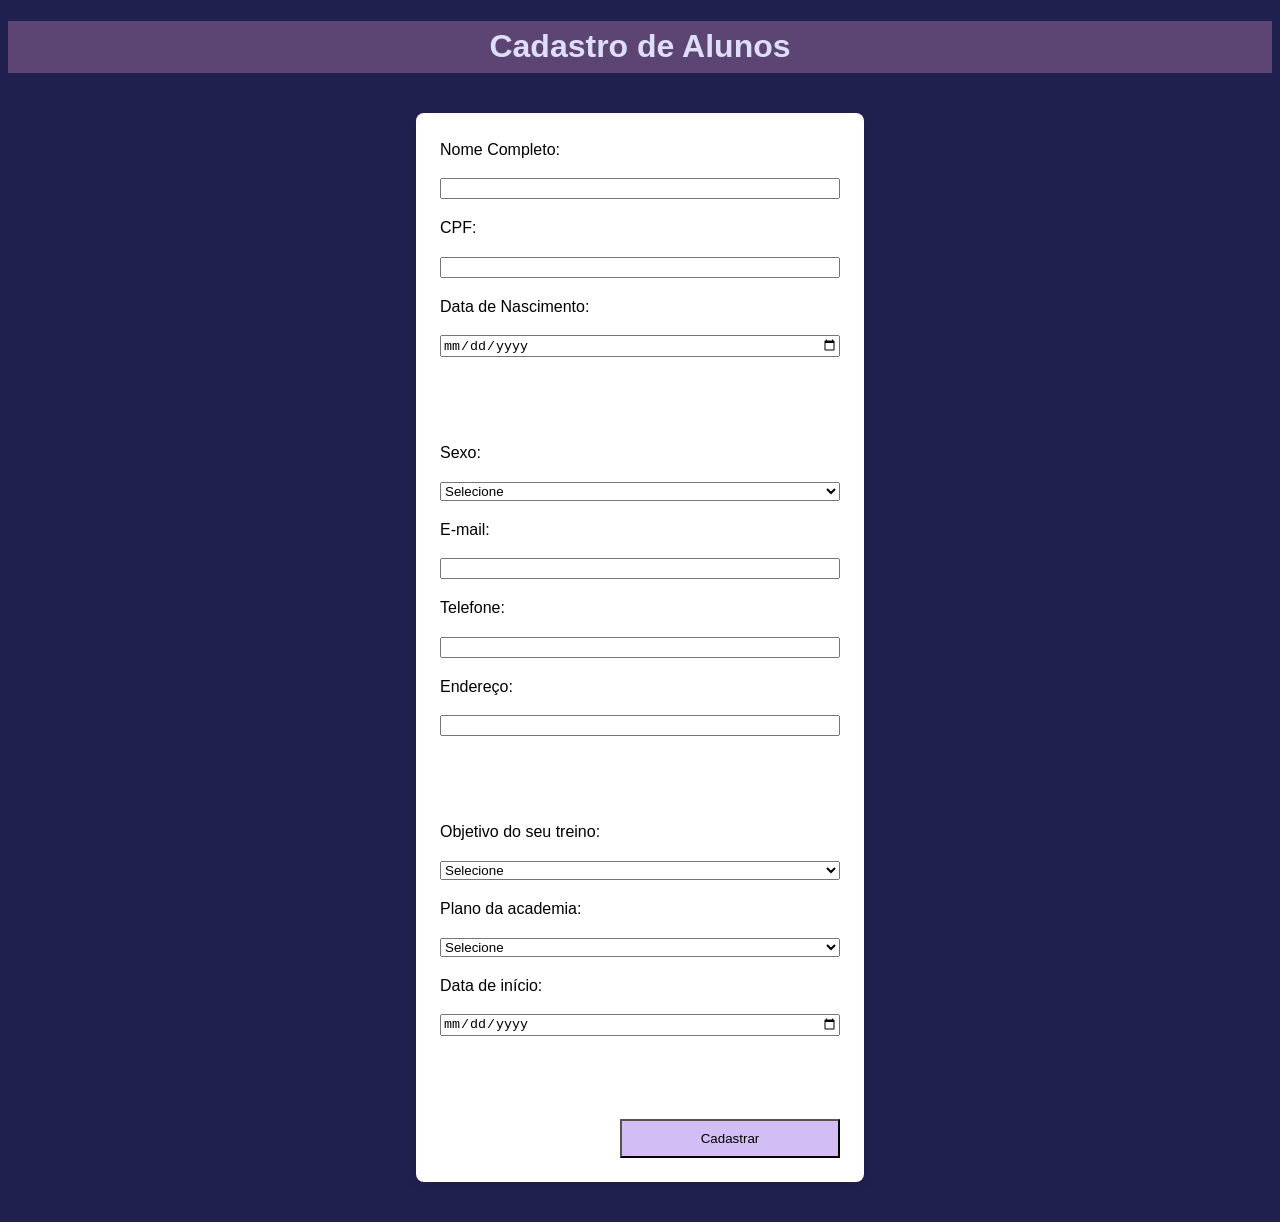
<file: Formulário/index.html>
<!DOCTYPE html>
<html lang="pt-br">
<head>
    <meta charset="UTF-8">
    <title>Cadastro de Academia</title>
    <script src="script.js" defer></script>
    <link rel="stylesheet" href="style.css">
</head>
<h1>Cadastro de Alunos</h1>
<body>
    
    <form id = "formAcademia" class="formulario">
    
    <label>Nome Completo:</label>
<input type="text" id="nome" required>
    
<label>CPF:</label>
<input type="text" id="cpf" required>

<label>Data de Nascimento:</label>
<input type="date" id="nascimento" required>
<br><br>
<label>Sexo:</label>
<select id="sexo" required>
    <option value="">Selecione</option>
    <option value="Feminino">Feminino</option>
    <option value="Masculino">Masculino</option>
    <option value="Outro">Outro</option>
</select>

<label>E-mail:</label>
    <input type="email" id="email" required>

 <label>Telefone:</label>
     <input type="tel" id="telefone" required>

<label>Endereço:</label>
     <input type="text" id="endereco" required>
<br><br>
     <label>Objetivo do seu treino:</label>
     <select id="objetivo" required>
        <option value="">Selecione</option>
        <option value="Emagrecimento">Emagrecimento</option>
        <option value="Hipertrofia">Hipertrofia</option>
        <option value="Condicionamento">Condicionamento físico</option>
    </select>

    <label>Plano da academia:</label>
        <select id="plano" required>
            <option value="">Selecione</option>
            <option value="Mensal">Mensal</option>
            <option value="Trimestral">Trimestral</option>
            <option value="Semestral">Semestral</option>
            <option value="Anual">Anual</option>
        </select>

        <label>Data de início:</label>
        <input type="date" id="inicio" required>
<br><br>
        <button type="submit" id="cadastro">Cadastrar</button>
</form>
</body>
</html>
</file>
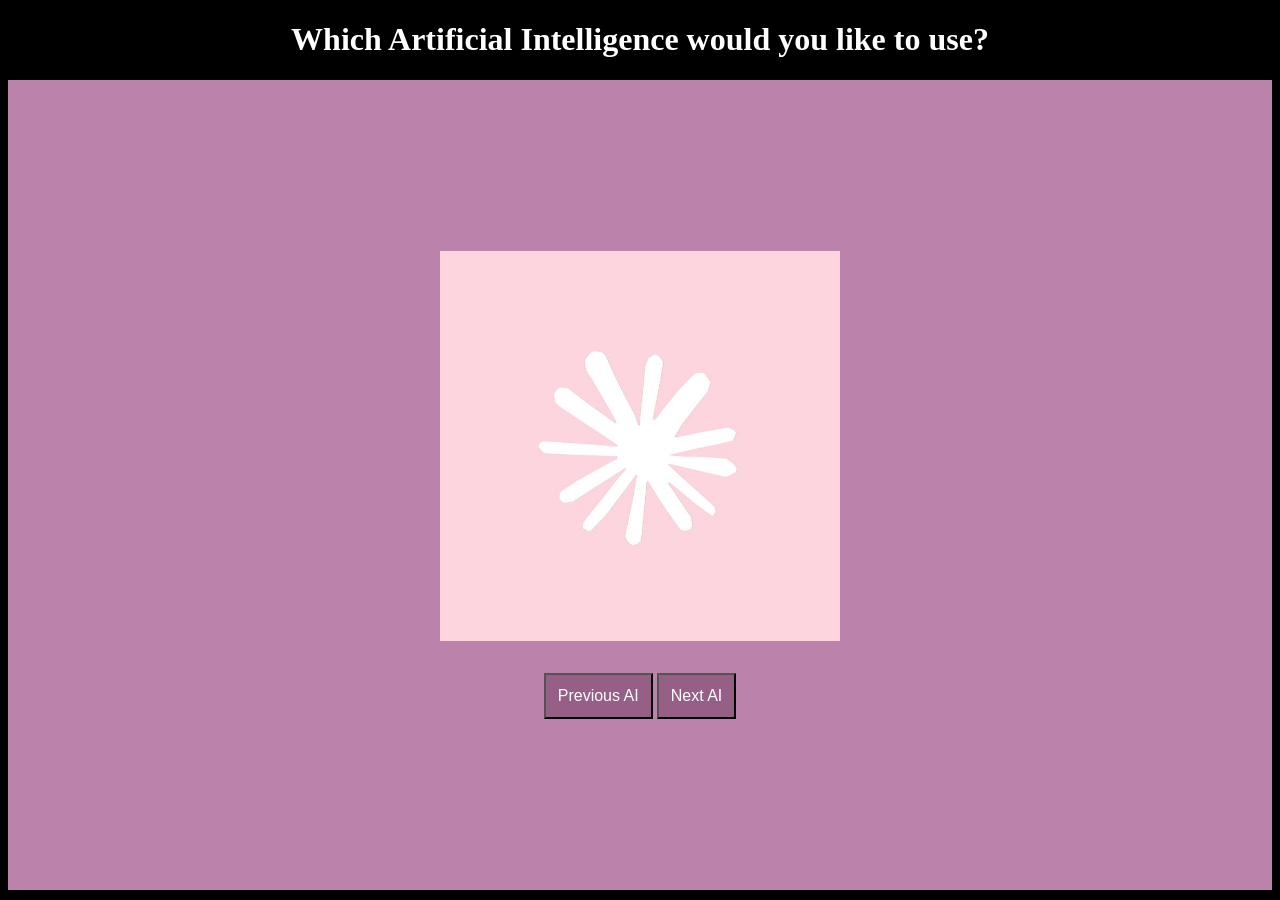
<file: Site Java/index.html>
<!DOCTYPE html>
<html lang="pt-br">
<head>
    <meta charset="UTF-8">
    <link rel="stylesheet" href="style.css">
    <title>Código do YouTube</title>
</head>
<body style="background-color:black">
    <h1><center>Which Artificial Intelligence would you like to use?<center></h1>
   
        <div class="divPai">
        <div class="slider">
        <img class="img1 ativo" src="img/img1.jpg.jpeg" alt="">
        <img class="img2" src="img/img2.jpg.jpeg" alt="">
        <img class="img3" src="img/img3.jpg.jpeg" alt="">
        </div>
        <div class="nav">
        <button class="anterior">Previous AI</button>
        <button class="proxima">Next AI</button>
    </div>
    </div> 

<script src="script.js"></script>    
</body>
</html>
</file>
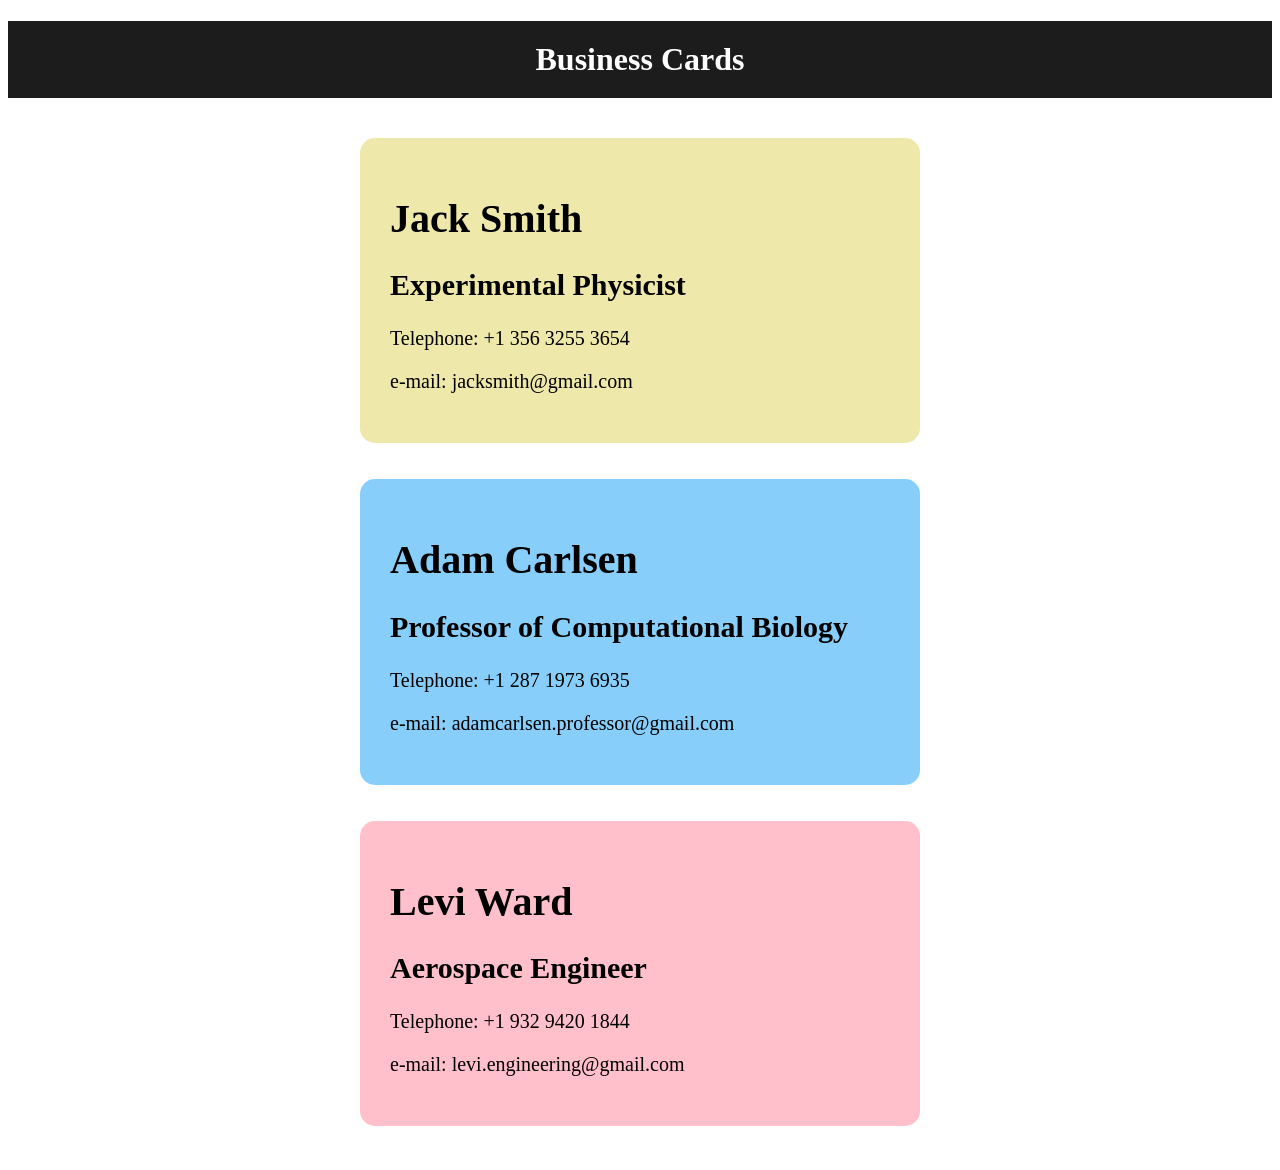
<file: app/app.html>
<!DOCTYPE html>
<html lang="pt-br">
<head>
    <meta charset="UTF-8">
    <meta name="viewport" content="width=device-width, initial-scale=1.0">
    <title>Business cards</title>
     <link rel="stylesheet" href="style.css">
</head>
<body style="background-color: white">

<h1 class="business-cards"> Business Cards</h1>
<br>


<div class="conteiner">
    <div style="background-color:#EEE8AA;"><h1>Jack Smith</h1>
    <h2>Experimental Physicist </h2>
    <p>Telephone: +1 356 3255 3654</p><p>e-mail: jacksmith@gmail.com</p>

</div>
</div>
<br><br>

<div class="conteiner">
    <div style="background-color:#87CEFA;"><h1>Adam Carlsen</h1>
    <h2>Professor of Computational Biology</h2>
    <p>Telephone: +1 287 1973 6935 </p><p>e-mail: adamcarlsen.professor@gmail.com</p>

</div>
</div>
<br><br>

<div class="conteiner">
    <div style="background-color: #FFC0CB;"><h1>Levi Ward</h1>
    <h2>Aerospace Engineer</h2>
    <p>Telephone: +1 932 9420 1844 </p><p>e-mail: levi.engineering@gmail.com</p>

</div>
</div>
<br><br>

<footer>
</footer>



</body>
</html>
</file>
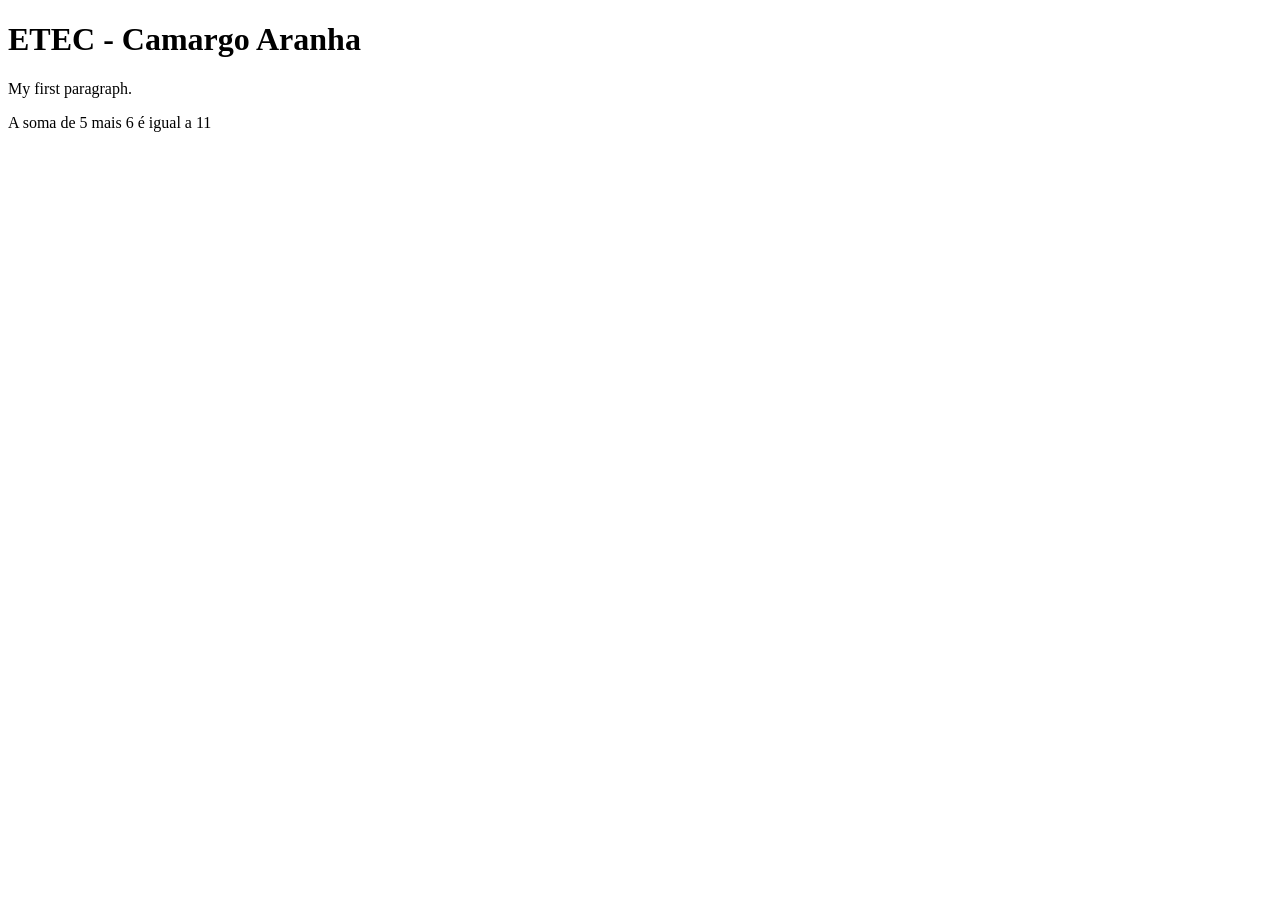
<file: JavaScript/prog1.html>
<!DOCTYPE html>
<html>
<body>

<h1>ETEC - Camargo Aranha</h1>
<p>My first paragraph.</p>


<script>

let x = 5;
let y = 6;

document.write("A soma de ", x, "  mais ", y, " é igual a ", x + y);

</script>

</body>
</html>
</file>
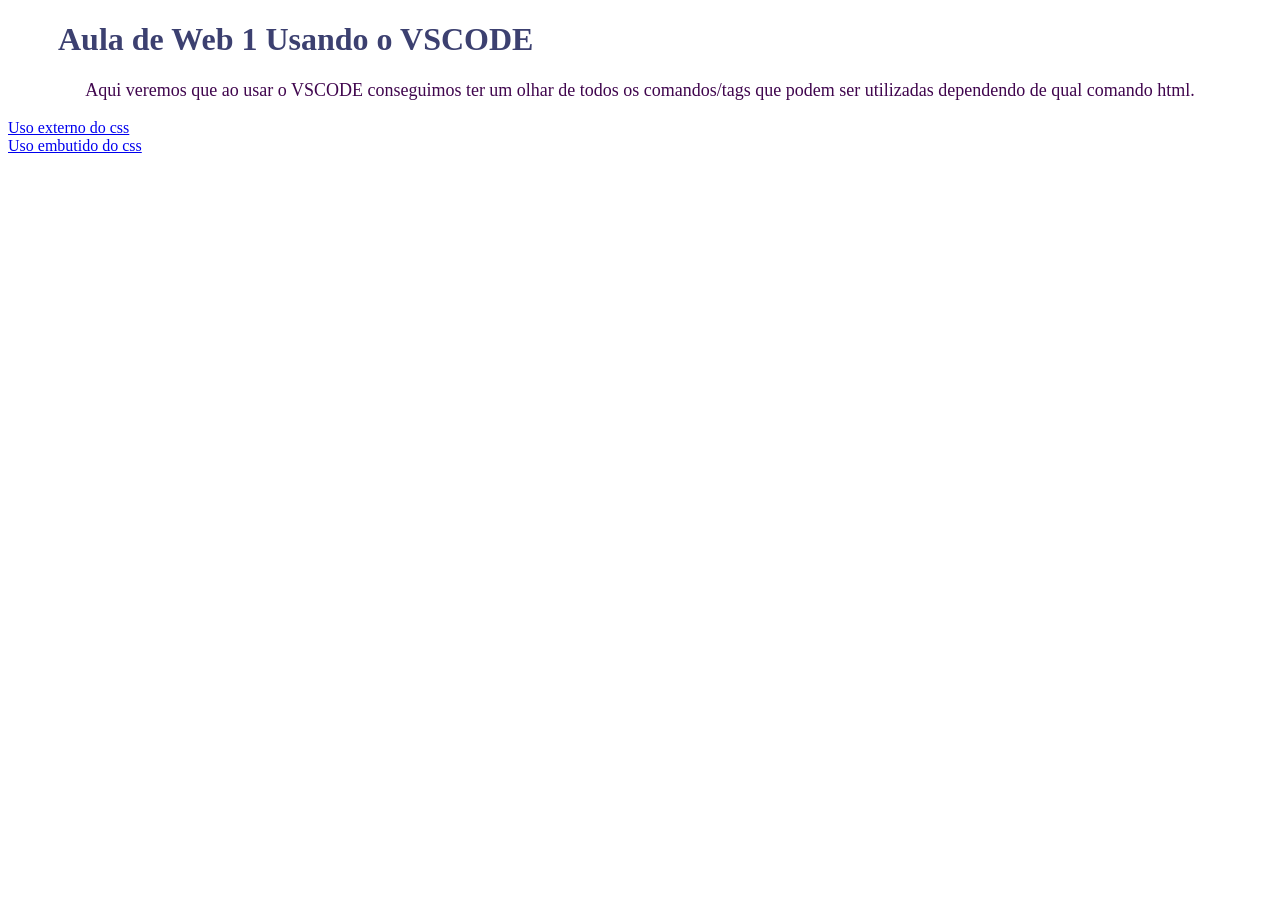
<file: uso_css/css_uso_interno.html>
<!DOCTYPE html>
<html>
<head>
<style>
body {
  background-image: linear-gradient(to right rgb(165, 48, 48),rgb(187, 74, 93), rgb(218, 136, 177));
}

h1 {
  color: rgb(60, 64, 112);
  margin-left: 50px;
}
p {
 color: rgb(64, 6, 78);
 text-align: center;
 font-size: large;

 }
</style>
</head>
<body>

<h1>Aula de Web 1 Usando o VSCODE</h1>
<p>Aqui veremos que ao usar o VSCODE conseguimos ter um olhar de todos os comandos/tags que podem ser utilizadas dependendo de qual comando html.</p>

<a href="uso_externo_html.html">Uso externo do css</a>
<br>
<a href="exemplo_embutido.html">Uso embutido do css</a>

</body>
</html>
</file>
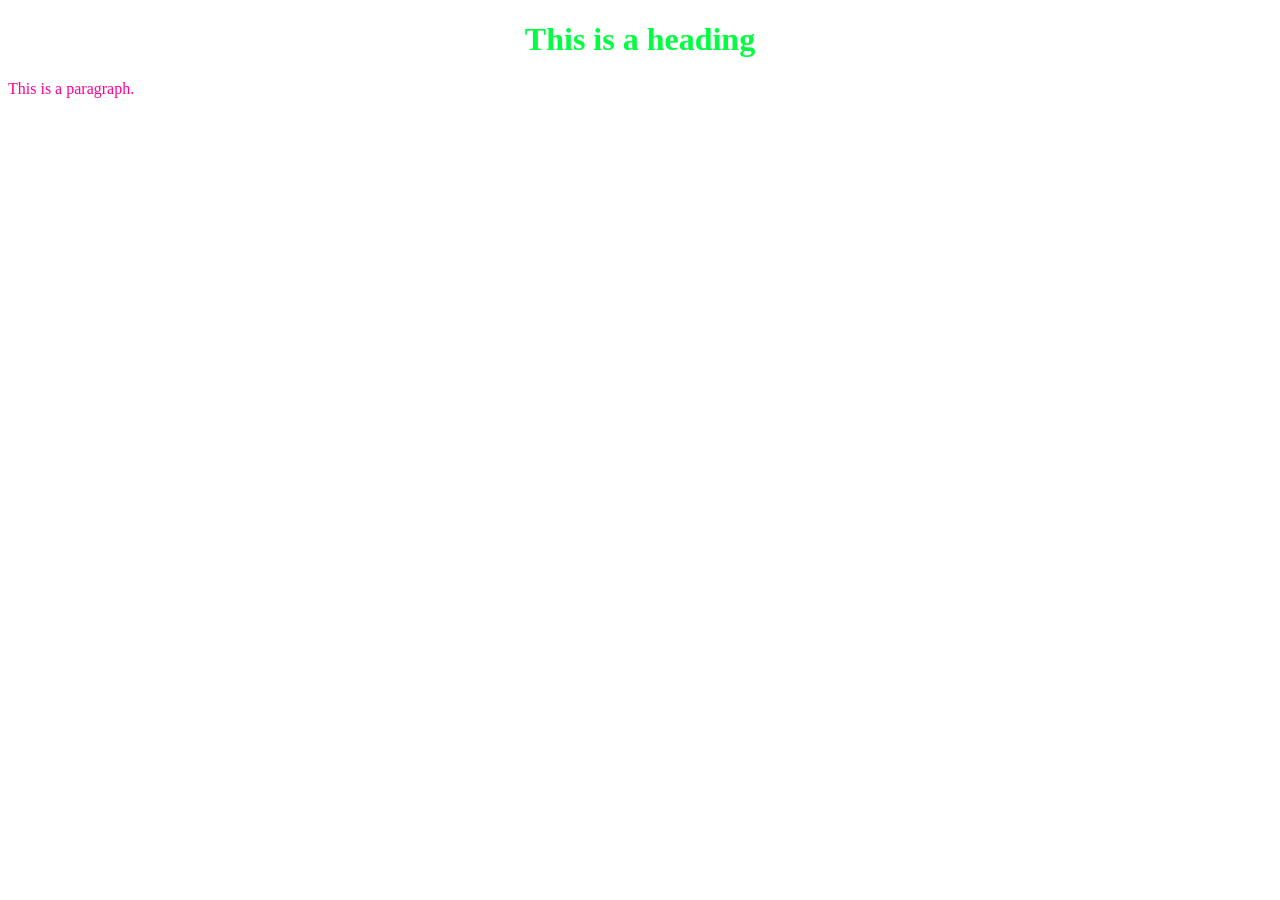
<file: uso_css/exemplo_embutido.html>
<!DOCTYPE html>
<html>
<body>
<!-- CSS embutido -->

<h1 style="color:rgb(0, 255, 64);text-align:center;">This is a heading</h1>
<p style="color:rgb(255, 0, 149);">This is a paragraph.</p>

</body>
</html>
</file>
<file: Formulário/style.css>
h1{
text-align: center;
color: #dedefa;
font-family: 'Montserrat', sans-serif;
background-color: rgb(92, 69, 114);
}

body{
    font-family: Arial, sans-serif;
    background-color: #20204e;
    color: #000000;
    line-height: 1.6;
}

#cadastro{
   margin-left: 45%;
   line-height: 2.5;
    
    background-color: #d2bdf5;
}
.formulario {
    max-width: 400px;
    margin: 40px auto; /* Centraliza o formulário na página */
    padding: 24px;
    background-color: #ffffff;
    border-radius: 8px;
    box-shadow: 0 4px 12px rgba(0, 0, 0, 0.1);
    display: flex;
    flex-direction: column;
    gap: 16px; /* Espaço entre cada bloco */
  }
</file>
<file: Site Java/style.css>
*{
padding: 0;
margin; 0;
box-sizing: border-box;
}

.divPai{
width: 100%;
height: 90vh;
display: flex;
align-items: center;
justify-content: center;
flex-direction: column;
background-color: #bb82ab;
gap: 32px;
}

.slider{
display: flex;
align-items: center;
justify-content: center;
}
.slider img{
width: 400px;
opacity: 0;
transition: all .3s;
}

.slider img.ativo{
opacity: 1;
}

.slider img:not(:first-child){
position: absolute;
}


button{
font-size: 16px;
padding: 12px;
color: white;
background-color: #965f85;
}

h1{
color: white;
}
</file>
<file: app/style.css>
.conteiner{
    background-color: white;
    display: flex;
    flex-direction: column;

}
.conteiner div{
    width: 500px;
  padding: 30px;
    margin: 0 auto;
  text-align: left;  
  font-size: 20px;
  border-radius: 15px;
  

}
.business-cards{
padding: 20px;
text-align: center;
background-color: #1C1C1C;
color: white;
}
</file>
